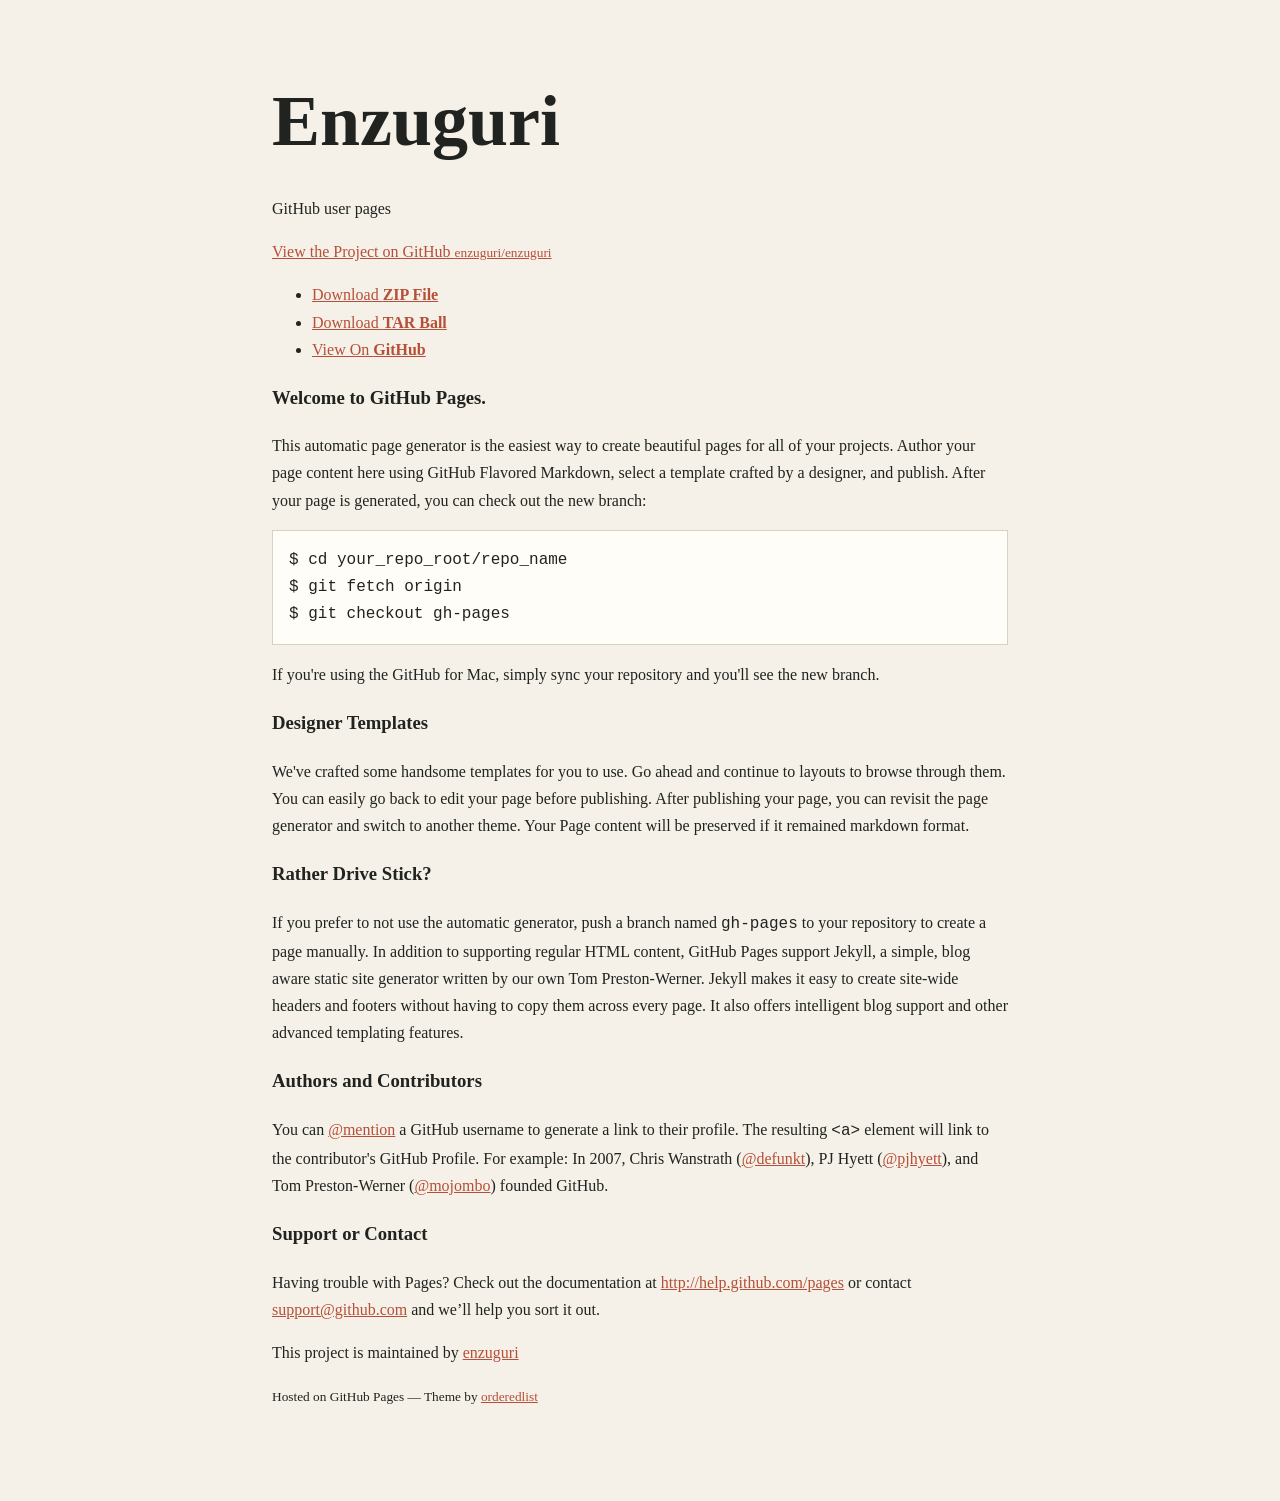
<file: index.html>
<!doctype html>
<html>
  <head>
    <meta charset="utf-8">
    <meta http-equiv="X-UA-Compatible" content="chrome=1">
    <title>Enzuguri by enzuguri</title>

    <link rel="stylesheet" href="stylesheets/styles.css">
    <link rel="stylesheet" href="stylesheets/pygment_trac.css">
    <meta name="viewport" content="width=device-width, initial-scale=1, user-scalable=no">
    <!--[if lt IE 9]>
    <script src="//html5shiv.googlecode.com/svn/trunk/html5.js"></script>
    <![endif]-->
  </head>
  <body>
    <div class="wrapper">
      <header>
        <h1>Enzuguri</h1>
        <p>GitHub user pages</p>

        <p class="view"><a href="https://github.com/enzuguri/enzuguri">View the Project on GitHub <small>enzuguri/enzuguri</small></a></p>


        <ul>
          <li><a href="https://github.com/enzuguri/enzuguri/zipball/master">Download <strong>ZIP File</strong></a></li>
          <li><a href="https://github.com/enzuguri/enzuguri/tarball/master">Download <strong>TAR Ball</strong></a></li>
          <li><a href="https://github.com/enzuguri/enzuguri">View On <strong>GitHub</strong></a></li>
        </ul>
      </header>
      <section>
        <h3>
<a name="welcome-to-github-pages" class="anchor" href="#welcome-to-github-pages"><span class="octicon octicon-link"></span></a>Welcome to GitHub Pages.</h3>

<p>This automatic page generator is the easiest way to create beautiful pages for all of your projects. Author your page content here using GitHub Flavored Markdown, select a template crafted by a designer, and publish. After your page is generated, you can check out the new branch:</p>

<pre><code>$ cd your_repo_root/repo_name
$ git fetch origin
$ git checkout gh-pages
</code></pre>

<p>If you're using the GitHub for Mac, simply sync your repository and you'll see the new branch.</p>

<h3>
<a name="designer-templates" class="anchor" href="#designer-templates"><span class="octicon octicon-link"></span></a>Designer Templates</h3>

<p>We've crafted some handsome templates for you to use. Go ahead and continue to layouts to browse through them. You can easily go back to edit your page before publishing. After publishing your page, you can revisit the page generator and switch to another theme. Your Page content will be preserved if it remained markdown format.</p>

<h3>
<a name="rather-drive-stick" class="anchor" href="#rather-drive-stick"><span class="octicon octicon-link"></span></a>Rather Drive Stick?</h3>

<p>If you prefer to not use the automatic generator, push a branch named <code>gh-pages</code> to your repository to create a page manually. In addition to supporting regular HTML content, GitHub Pages support Jekyll, a simple, blog aware static site generator written by our own Tom Preston-Werner. Jekyll makes it easy to create site-wide headers and footers without having to copy them across every page. It also offers intelligent blog support and other advanced templating features.</p>

<h3>
<a name="authors-and-contributors" class="anchor" href="#authors-and-contributors"><span class="octicon octicon-link"></span></a>Authors and Contributors</h3>

<p>You can <a href="https://github.com/blog/821" class="user-mention">@mention</a> a GitHub username to generate a link to their profile. The resulting <code>&lt;a&gt;</code> element will link to the contributor's GitHub Profile. For example: In 2007, Chris Wanstrath (<a href="https://github.com/defunkt" class="user-mention">@defunkt</a>), PJ Hyett (<a href="https://github.com/pjhyett" class="user-mention">@pjhyett</a>), and Tom Preston-Werner (<a href="https://github.com/mojombo" class="user-mention">@mojombo</a>) founded GitHub.</p>

<h3>
<a name="support-or-contact" class="anchor" href="#support-or-contact"><span class="octicon octicon-link"></span></a>Support or Contact</h3>

<p>Having trouble with Pages? Check out the documentation at <a href="http://help.github.com/pages">http://help.github.com/pages</a> or contact <a href="mailto:support@github.com">support@github.com</a> and we’ll help you sort it out.</p>
      </section>
      <footer>
        <p>This project is maintained by <a href="https://github.com/enzuguri">enzuguri</a></p>
        <p><small>Hosted on GitHub Pages &mdash; Theme by <a href="https://github.com/orderedlist">orderedlist</a></small></p>
      </footer>
    </div>
    <script src="javascripts/scale.fix.js"></script>
    
  </body>
</html>
</file>
<file: stylesheets/styles.css>
:root {
  color-scheme: light dark;
  --background: #f5f1e8;
  --surface: #fffdf8;
  --ink: #20231f;
  --muted: #6c7068;
  --accent: #b64f38;
  --line: #d9d1c2;
}

@media (prefers-color-scheme: dark) {
  :root {
    --background: #20231f;
    --surface: #2a2e28;
    --ink: #f5f1e8;
    --muted: #b4b8ae;
    --accent: #ee8b6f;
    --line: #4a5148;
  }
}

body {
  max-width: 46rem;
  margin: 0 auto;
  padding: 2rem 1.25rem 5rem;
  background: var(--background);
  color: var(--ink);
  font-family: Georgia, "Times New Roman", serif;
  line-height: 1.7;
}

nav { border-bottom: 1px solid var(--line); margin-bottom: 4rem; padding-bottom: 1rem; }
a { color: var(--accent); }
h1, h2 { line-height: 1.15; }
h1 { font-size: clamp(2.5rem, 8vw, 4.5rem); margin-bottom: 2rem; }
pre, code { font-family: "SFMono-Regular", Consolas, monospace; }
pre { overflow-x: auto; padding: 1rem; background: var(--surface); border: 1px solid var(--line); }
.backlinks { border-top: 1px solid var(--line); margin-top: 4rem; padding-top: 1.5rem; color: var(--muted); }
</file>
<file: stylesheets/pygment_trac.css>
.highlight  { background: #ffffff; }
.highlight .c { color: #999988; font-style: italic } /* Comment */
.highlight .err { color: #a61717; background-color: #e3d2d2 } /* Error */
.highlight .k { font-weight: bold } /* Keyword */
.highlight .o { font-weight: bold } /* Operator */
.highlight .cm { color: #999988; font-style: italic } /* Comment.Multiline */
.highlight .cp { color: #999999; font-weight: bold } /* Comment.Preproc */
.highlight .c1 { color: #999988; font-style: italic } /* Comment.Single */
.highlight .cs { color: #999999; font-weight: bold; font-style: italic } /* Comment.Special */
.highlight .gd { color: #000000; background-color: #ffdddd } /* Generic.Deleted */
.highlight .gd .x { color: #000000; background-color: #ffaaaa } /* Generic.Deleted.Specific */
.highlight .ge { font-style: italic } /* Generic.Emph */
.highlight .gr { color: #aa0000 } /* Generic.Error */
.highlight .gh { color: #999999 } /* Generic.Heading */
.highlight .gi { color: #000000; background-color: #ddffdd } /* Generic.Inserted */
.highlight .gi .x { color: #000000; background-color: #aaffaa } /* Generic.Inserted.Specific */
.highlight .go { color: #888888 } /* Generic.Output */
.highlight .gp { color: #555555 } /* Generic.Prompt */
.highlight .gs { font-weight: bold } /* Generic.Strong */
.highlight .gu { color: #800080; font-weight: bold; } /* Generic.Subheading */
.highlight .gt { color: #aa0000 } /* Generic.Traceback */
.highlight .kc { font-weight: bold } /* Keyword.Constant */
.highlight .kd { font-weight: bold } /* Keyword.Declaration */
.highlight .kn { font-weight: bold } /* Keyword.Namespace */
.highlight .kp { font-weight: bold } /* Keyword.Pseudo */
.highlight .kr { font-weight: bold } /* Keyword.Reserved */
.highlight .kt { color: #445588; font-weight: bold } /* Keyword.Type */
.highlight .m { color: #009999 } /* Literal.Number */
.highlight .s { color: #d14 } /* Literal.String */
.highlight .na { color: #008080 } /* Name.Attribute */
.highlight .nb { color: #0086B3 } /* Name.Builtin */
.highlight .nc { color: #445588; font-weight: bold } /* Name.Class */
.highlight .no { color: #008080 } /* Name.Constant */
.highlight .ni { color: #800080 } /* Name.Entity */
.highlight .ne { color: #990000; font-weight: bold } /* Name.Exception */
.highlight .nf { color: #990000; font-weight: bold } /* Name.Function */
.highlight .nn { color: #555555 } /* Name.Namespace */
.highlight .nt { color: #000080 } /* Name.Tag */
.highlight .nv { color: #008080 } /* Name.Variable */
.highlight .ow { font-weight: bold } /* Operator.Word */
.highlight .w { color: #bbbbbb } /* Text.Whitespace */
.highlight .mf { color: #009999 } /* Literal.Number.Float */
.highlight .mh { color: #009999 } /* Literal.Number.Hex */
.highlight .mi { color: #009999 } /* Literal.Number.Integer */
.highlight .mo { color: #009999 } /* Literal.Number.Oct */
.highlight .sb { color: #d14 } /* Literal.String.Backtick */
.highlight .sc { color: #d14 } /* Literal.String.Char */
.highlight .sd { color: #d14 } /* Literal.String.Doc */
.highlight .s2 { color: #d14 } /* Literal.String.Double */
.highlight .se { color: #d14 } /* Literal.String.Escape */
.highlight .sh { color: #d14 } /* Literal.String.Heredoc */
.highlight .si { color: #d14 } /* Literal.String.Interpol */
.highlight .sx { color: #d14 } /* Literal.String.Other */
.highlight .sr { color: #009926 } /* Literal.String.Regex */
.highlight .s1 { color: #d14 } /* Literal.String.Single */
.highlight .ss { color: #990073 } /* Literal.String.Symbol */
.highlight .bp { color: #999999 } /* Name.Builtin.Pseudo */
.highlight .vc { color: #008080 } /* Name.Variable.Class */
.highlight .vg { color: #008080 } /* Name.Variable.Global */
.highlight .vi { color: #008080 } /* Name.Variable.Instance */
.highlight .il { color: #009999 } /* Literal.Number.Integer.Long */

.type-csharp .highlight .k { color: #0000FF }
.type-csharp .highlight .kt { color: #0000FF }
.type-csharp .highlight .nf { color: #000000; font-weight: normal }
.type-csharp .highlight .nc { color: #2B91AF }
.type-csharp .highlight .nn { color: #000000 }
.type-csharp .highlight .s { color: #A31515 }
.type-csharp .highlight .sc { color: #A31515 }
</file>
